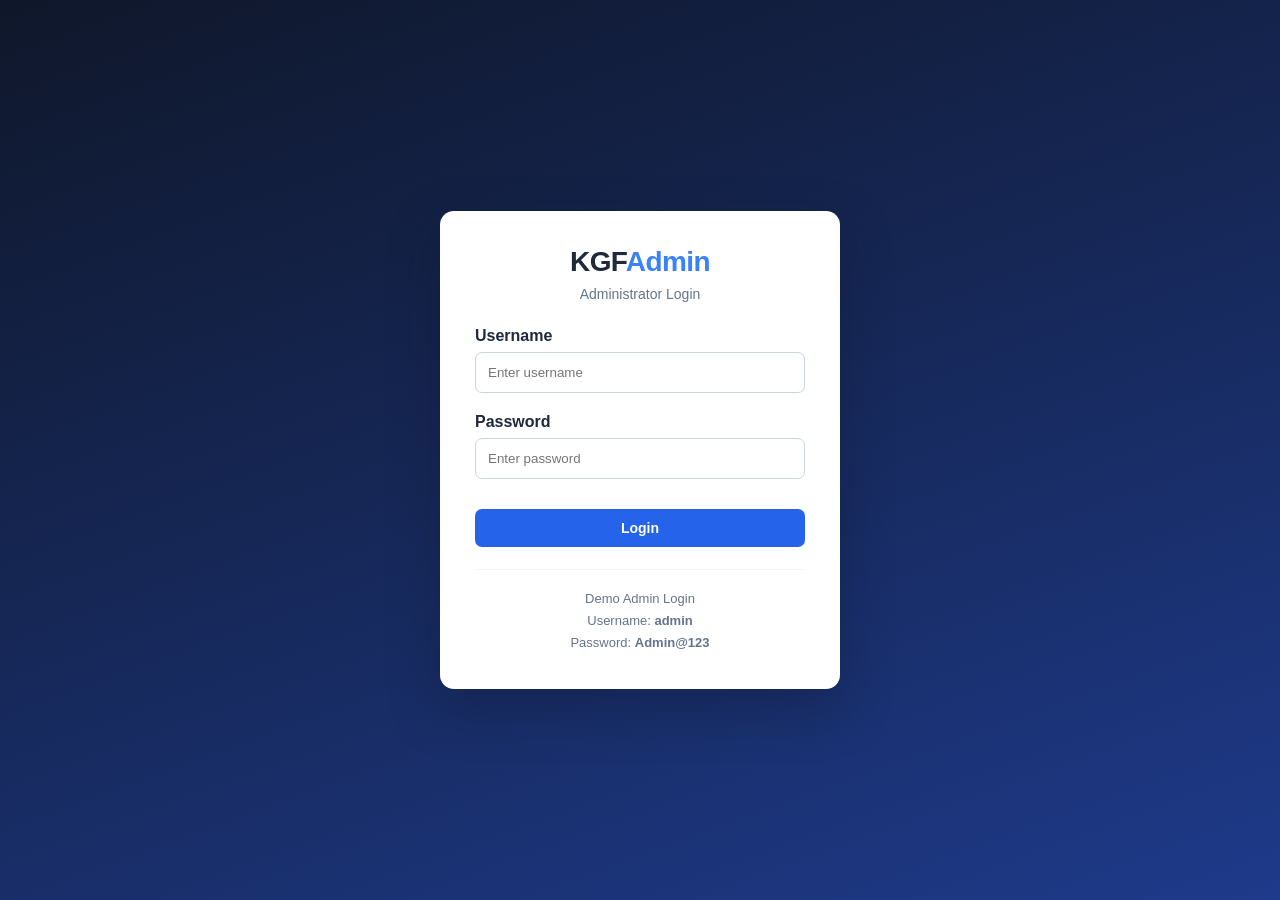
<file: index.html>
<!DOCTYPE html>
<html lang="en">
<head>
    <meta charset="UTF-8">
    <meta name="viewport" content="width=device-width, initial-scale=1.0">
    <title>KGF Admin - Dashboard</title>
    <link rel="stylesheet" href="css/base.css">
    <link rel="stylesheet" href="css/components.css">
    <link rel="stylesheet" href="css/dashboard.css">
    <link rel="stylesheet" href="css/complaints.css">
    <link rel="stylesheet" href="css/messages.css">
    <link rel="stylesheet" href="css/forms.css">
    <link rel="stylesheet" href="css/responsive.css">
</head>

<body>

<div class="sidebar">

    <div class="logo">KGF<span>Admin</span></div>

    <ul>
        <li><a href="index.html" class="active">Dashboard</a></li>
        <li><a href="investors.html">Investors</a></li>
        <li><a href="transactions.html">Transactions</a></li>
        <li><a href="complaints.html">Complaints</a></li>
        <li><a href="messages.html">Messages</a></li>
        <li><a href="settings.html">Settings</a></li>
    </ul>

    <button class="logout-btn" onclick="logout()">Logout</button>

</div>

<div class="main-content">

    <div class="topbar">

        <div>
            <h1>Dashboard</h1>
            <p class="topbar-subtitle" id="dashboardDate">Portfolio overview</p>
        </div>

        <div class="admin-profile">
            <span class="admin-avatar">AD</span>
            <span>Administrator</span>
        </div>

    </div>

    <div class="stats-grid">

        <div class="stat-card">
            <div class="stat-top">
                <h3>Total Investors</h3>
                <div class="stat-icon brand">◉</div>
            </div>
            <p>1,248</p>
            <div class="stat-footer">
                <span class="delta up">▲ 6.2%</span>
                <span>vs last quarter</span>
            </div>
        </div>

        <div class="stat-card">
            <div class="stat-top">
                <h3>Assets Under Management</h3>
                <div class="stat-icon success">₨</div>
            </div>
            <p>NRs 84.2M</p>
            <div class="stat-footer">
                <span class="delta up">▲ 9.4%</span>
                <span>year to date</span>
            </div>
        </div>

        <div class="stat-card">
            <div class="stat-top">
                <h3>Pending Requests</h3>
                <div class="stat-icon warning">◷</div>
            </div>
            <p id="kpiPending">0</p>
            <div class="stat-footer">
                <span class="delta down">▼ Awaiting action</span>
                <span>approval required</span>
            </div>
        </div>

        <div class="stat-card">
            <div class="stat-top">
                <h3>Open Complaints</h3>
                <div class="stat-icon danger">!</div>
            </div>
            <p id="kpiComplaints">0</p>
            <div class="stat-footer">
                <span class="delta flat">● Stable</span>
                <span>across all channels</span>
            </div>
        </div>

    </div>

    <div class="two-column">

        <div class="content-card chart-panel">

            <div class="card-header">
                <h2>Investment Growth</h2>

                <div class="chart-legend">
                    <span class="legend-item">
                        <span class="legend-swatch" style="background:#2563eb"></span>
                        Cumulative AUM
                    </span>
                </div>
            </div>

            <div class="chart-wrap" id="growthChart">
                <div class="chart-tooltip" id="growthTooltip"></div>
            </div>

            <div class="chart-summary">
                <div class="chart-summary-item">
                    <span>Quarterly inflow</span>
                    <strong>NRs 11.4M</strong>
                </div>
                <div class="chart-summary-item">
                    <span>Quarterly outflow</span>
                    <strong>NRs 4.1M</strong>
                </div>
                <div class="chart-summary-item">
                    <span>Net growth</span>
                    <strong style="color:var(--success-700)">+NRs 7.3M</strong>
                </div>
            </div>

        </div>

        <div class="content-card">

            <div class="card-header">
                <h2>Portfolio Allocation</h2>
                <a href="investors.html" class="small-link">View Investors</a>
            </div>

            <div class="allocation-layout" id="allocationChart"></div>

        </div>

    </div>

    <div class="two-column equal">

        <div class="content-card">

            <div class="card-header">
                <h2>Pending Requests</h2>
                <a href="transactions.html" class="small-link">Review All</a>
            </div>

            <div id="pendingRequests"></div>

        </div>

        <div class="content-card">

            <div class="card-header">
                <h2>Recent Activity</h2>
            </div>

            <div id="recentActivity"></div>

        </div>

    </div>

    <div class="content-card">

        <div class="card-header">
            <h2>Latest Transactions</h2>
            <a href="transactions.html" class="small-link">View All</a>
        </div>

        <table>
            <thead>
                <tr>
                    <th>Request ID</th>
                    <th>Investor</th>
                    <th>Type</th>
                    <th class="amount">Amount</th>
                    <th>Date</th>
                    <th>Status</th>
                </tr>
            </thead>
            <tbody id="latestTransactions"></tbody>
        </table>

    </div>

</div>

<script src="js/data.js"></script>
<script src="js/core.js"></script>
<script src="js/investors.js"></script>
<script src="js/transactions.js"></script>
<script src="js/dashboard.js"></script>
<script src="js/complaints.js"></script>
<script src="js/messages.js"></script>

</body>
</html>
</file>
<file: css/base.css>
/* KGF ADMIN - BASE / SHELL */

/* DESIGN TOKENS */

:root {

    /* NEUTRALS */
    --slate-50: #f8fafc;
    --slate-100: #f1f5f9;
    --slate-200: #e2e8f0;
    --slate-300: #cbd5e1;
    --slate-400: #94a3b8;
    --slate-500: #64748b;
    --slate-600: #475569;
    --slate-700: #334155;
    --slate-800: #1e293b;
    --slate-900: #0f172a;

    /* BRAND */
    --brand-50: #eff6ff;
    --brand-100: #dbeafe;
    --brand-400: #60a5fa;
    --brand-500: #3b82f6;
    --brand-600: #2563eb;
    --brand-700: #1d4ed8;
    --brand-900: #1e3a8a;

    /* SEMANTIC */
    --success-50: #ecfdf5;
    --success-500: #10b981;
    --success-600: #16a34a;
    --success-700: #15803d;
    --success-800: #166534;

    --warning-50: #fffbeb;
    --warning-500: #f59e0b;
    --warning-600: #d97706;
    --warning-700: #b45309;
    --warning-800: #92400e;

    --danger-50: #fef2f2;
    --danger-500: #ef4444;
    --danger-600: #dc2626;
    --danger-700: #b91c1c;
    --danger-800: #991b1b;

    --info-50: #ecfeff;
    --info-500: #06b6d4;
    --info-600: #0891b2;
    --info-800: #155e75;

    --violet-50: #f5f3ff;
    --violet-500: #8b5cf6;
    --violet-600: #7c3aed;
    --violet-800: #5b21b6;

    /* SURFACES */
    --page-bg: #f1f5f9;
    --card-bg: #ffffff;
    --border: #e2e8f0;
    --text: #1e293b;
    --text-muted: #64748b;
    --text-soft: #94a3b8;

    --shadow-sm: 0 1px 2px rgba(15, 23, 42, 0.06);
    --shadow-md: 0 2px 8px rgba(15, 23, 42, 0.06);
    --shadow-lg: 0 10px 30px rgba(15, 23, 42, 0.10);

    --radius-sm: 7px;
    --radius: 10px;
    --radius-lg: 14px;

}

* {
    margin: 0;
    padding: 0;
    box-sizing: border-box;
}

body {
    font-family: Arial, sans-serif;
    background: var(--page-bg);
    color: var(--text);
}

/* SIDEBAR */

.sidebar {
    width: 245px;
    height: 100vh;
    background: linear-gradient(180deg, var(--slate-900) 0%, #111c31 100%);
    position: fixed;
    left: 0;
    top: 0;
    padding: 25px 15px;
    color: white;
}

.logo {
    font-size: 25px;
    font-weight: bold;
    padding: 0 15px 30px;
    letter-spacing: -0.5px;
}

.logo span {
    color: var(--brand-400);
}

.sidebar ul {
    list-style: none;
}

.sidebar li {
    margin-bottom: 7px;
}

.sidebar a {
    display: block;
    text-decoration: none;
    color: var(--slate-300);
    padding: 13px 15px;
    border-radius: var(--radius-sm);
    transition: 0.2s;
    font-size: 14.5px;
}

.sidebar a:hover {
    background: rgba(255, 255, 255, 0.07);
    color: white;
}

.sidebar a.active {
    background: var(--brand-600);
    color: white;
    box-shadow: 0 4px 12px rgba(37, 99, 235, 0.4);
}

.logout-btn {
    position: absolute;
    bottom: 25px;
    left: 15px;
    width: calc(100% - 30px);
    padding: 12px;
    background: var(--danger-600);
    border: none;
    color: white;
    border-radius: var(--radius-sm);
    cursor: pointer;
    font-size: 15px;
    transition: 0.2s;
}

.logout-btn:hover {
    background: var(--danger-700);
}

/* MAIN */

.main-content {
    margin-left: 245px;
    padding: 25px;
}

.topbar {
    display: flex;
    justify-content: space-between;
    align-items: center;
    margin-bottom: 25px;
    gap: 20px;
}

.topbar h1 {
    font-size: 28px;
    letter-spacing: -0.6px;
}

.topbar-subtitle {
    color: var(--text-muted);
    font-size: 14px;
    margin-top: 4px;
}

.admin-profile {
    background: white;
    padding: 10px 16px;
    border-radius: 30px;
    border: 1px solid var(--border);
    box-shadow: var(--shadow-sm);
    display: flex;
    align-items: center;
    gap: 9px;
    font-size: 14px;
    font-weight: bold;
}

.admin-avatar {
    width: 26px;
    height: 26px;
    border-radius: 50%;
    background: var(--brand-600);
    color: white;
    display: flex;
    align-items: center;
    justify-content: center;
    font-size: 11px;
}
</file>
<file: css/components.css>
/* KGF ADMIN - COMPONENTS */

/* STATS */

.stats-grid {
    display: grid;
    grid-template-columns: repeat(4, 1fr);
    gap: 20px;
    margin-bottom: 25px;
}

.stat-card {
    background: var(--card-bg);
    padding: 20px 22px;
    border-radius: var(--radius);
    box-shadow: var(--shadow-md);
    border: 1px solid var(--border);
    position: relative;
    overflow: hidden;
    transition: 0.2s;
}

.stat-card:hover {
    transform: translateY(-2px);
    box-shadow: var(--shadow-lg);
}

.stat-top {
    display: flex;
    justify-content: space-between;
    align-items: flex-start;
    gap: 12px;
    margin-bottom: 14px;
}

.stat-card h3 {
    color: var(--text-muted);
    font-size: 13.5px;
    font-weight: bold;
    text-transform: uppercase;
    letter-spacing: 0.4px;
}

.stat-icon {
    width: 40px;
    height: 40px;
    border-radius: var(--radius-sm);
    display: flex;
    align-items: center;
    justify-content: center;
    font-size: 18px;
    flex-shrink: 0;
}

.stat-icon.brand { background: var(--brand-50); color: var(--brand-600); }
.stat-icon.success { background: var(--success-50); color: var(--success-600); }
.stat-icon.warning { background: var(--warning-50); color: var(--warning-600); }
.stat-icon.danger { background: var(--danger-50); color: var(--danger-600); }
.stat-icon.info { background: var(--info-50); color: var(--info-600); }
.stat-icon.violet { background: var(--violet-50); color: var(--violet-600); }

.stat-card p {
    font-size: 28px;
    font-weight: bold;
    letter-spacing: -0.8px;
    line-height: 1.1;
}

.stat-footer {
    display: flex;
    align-items: center;
    gap: 7px;
    margin-top: 9px;
    flex-wrap: wrap;
}

.stat-card span {
    color: var(--text-soft);
    font-size: 13px;
}

.delta {
    display: inline-flex;
    align-items: center;
    gap: 3px;
    padding: 3px 8px;
    border-radius: 20px;
    font-size: 12px;
    font-weight: bold;
}

.delta.up {
    background: var(--success-50);
    color: var(--success-700);
}

.delta.down {
    background: var(--danger-50);
    color: var(--danger-700);
}

.delta.flat {
    background: var(--slate-100);
    color: var(--slate-600);
}

/* CARDS */

.content-card {
    background: var(--card-bg);
    border-radius: var(--radius);
    padding: 22px;
    margin-bottom: 25px;
    box-shadow: var(--shadow-md);
    border: 1px solid var(--border);
}

.card-header {
    display: flex;
    justify-content: space-between;
    align-items: center;
    margin-bottom: 20px;
    gap: 12px;
}

.card-header h2 {
    font-size: 18px;
    letter-spacing: -0.3px;
}

.card-header .small-link,
.small-link {
    color: var(--brand-600);
    text-decoration: none;
    font-size: 14px;
    font-weight: bold;
}

.small-link:hover {
    color: var(--brand-700);
    text-decoration: underline;
}

/* TABLE */

table {
    width: 100%;
    border-collapse: collapse;
}

th {
    background: var(--slate-50);
    text-align: left;
    padding: 13px 14px;
    font-size: 12.5px;
    color: var(--text-muted);
    text-transform: uppercase;
    letter-spacing: 0.4px;
    border-bottom: 1px solid var(--border);
    white-space: nowrap;
}

td {
    padding: 14px;
    border-bottom: 1px solid var(--slate-100);
    font-size: 14px;
    vertical-align: middle;
}

tbody tr {
    transition: background 0.15s;
}

tbody tr:hover {
    background: var(--slate-50);
}

tbody tr:last-child td {
    border-bottom: none;
}

td.amount {
    font-weight: bold;
    text-align: right;
    font-variant-numeric: tabular-nums;
    white-space: nowrap;
}

th.amount {
    text-align: right;
}

.cell-strong {
    font-weight: bold;
}

.cell-sub {
    display: block;
    color: var(--text-soft);
    font-size: 12.5px;
    margin-top: 2px;
}

.table-person {
    display: flex;
    align-items: center;
    gap: 10px;
}

.table-person .avatar {
    width: 32px;
    height: 32px;
    font-size: 11.5px;
}

.type-badge {
    display: inline-flex;
    align-items: center;
    gap: 5px;
    padding: 4px 10px;
    border-radius: 20px;
    font-size: 12px;
    font-weight: bold;
    white-space: nowrap;
}

.type-badge.investment {
    background: var(--success-50);
    color: var(--success-700);
}

.type-badge.withdrawal {
    background: var(--warning-50);
    color: var(--warning-700);
}

.type-badge.transfer {
    background: var(--brand-50);
    color: var(--brand-700);
}

.type-badge.dividend {
    background: var(--violet-50);
    color: var(--violet-800);
}

/* STATUS */

.status {
    display: inline-block;
    padding: 5px 11px;
    border-radius: 20px;
    font-size: 12px;
    font-weight: bold;
    white-space: nowrap;
}

.status.pending {
    background: var(--warning-50);
    color: var(--warning-800);
}

.status.completed,
.status.active,
.status.approved {
    background: var(--success-50);
    color: var(--success-800);
}

.status.rejected {
    background: var(--danger-50);
    color: var(--danger-800);
}

.status.inprogress,
.status.processing {
    background: var(--brand-50);
    color: var(--brand-900);
}

/* BUTTONS */

.primary-btn {
    background: var(--brand-600);
    color: white;
    border: none;
    padding: 11px 18px;
    border-radius: var(--radius-sm);
    cursor: pointer;
    font-size: 14px;
    font-weight: bold;
    transition: 0.2s;
}

.primary-btn:hover {
    background: var(--brand-700);
    box-shadow: 0 4px 12px rgba(37, 99, 235, 0.35);
}

.view-btn {
    background: var(--slate-100);
    border: none;
    padding: 7px 12px;
    border-radius: 5px;
    cursor: pointer;
    font-size: 13px;
    color: var(--slate-700);
    transition: 0.2s;
}

.view-btn:hover {
    background: var(--slate-200);
}

.approve-btn {
    background: var(--success-600);
    color: white;
    border: none;
    padding: 7px 12px;
    border-radius: 5px;
    cursor: pointer;
    margin-right: 5px;
    font-size: 13px;
    font-weight: bold;
    transition: 0.2s;
}

.approve-btn:hover {
    background: var(--success-700);
}

.reject-btn {
    background: var(--danger-600);
    color: white;
    border: none;
    padding: 7px 12px;
    border-radius: 5px;
    cursor: pointer;
    font-size: 13px;
    font-weight: bold;
    transition: 0.2s;
}

.reject-btn:hover {
    background: var(--danger-700);
}

.approve-btn:disabled,
.reject-btn:disabled {
    background: var(--slate-200);
    color: var(--text-soft);
    cursor: not-allowed;
}

/* SEARCH */

.page-actions {
    display: flex;
    justify-content: space-between;
    align-items: center;
    margin-bottom: 20px;
    gap: 15px;
}

.page-actions input {
    width: 350px;
    padding: 11px 14px;
    border: 1px solid var(--slate-300);
    border-radius: 7px;
    outline: none;
}

.page-actions input:focus {
    border-color: #2563eb;
}

/* INFO BANNER */

.action-group {
    display: flex;
    align-items: center;
    gap: 10px;
}

.info-banner {
    display: flex;
    align-items: center;
    gap: 15px;
    background: var(--brand-50);
    border: 1px solid var(--brand-100);
    border-radius: var(--radius);
    padding: 16px 20px;
    margin-bottom: 20px;
}

.info-icon {
    width: 32px;
    height: 32px;
    flex-shrink: 0;
    border-radius: 50%;
    background: var(--brand-600);
    color: white;
    display: flex;
    align-items: center;
    justify-content: center;
    font-weight: bold;
    font-family: Georgia, serif;
}

.info-text {
    flex: 1;
}

.info-text h3 {
    font-size: 15px;
    margin-bottom: 3px;
    color: var(--brand-900);
}

.info-text p {
    font-size: 13.5px;
    line-height: 1.5;
    color: var(--slate-600);
}

.info-banner .view-btn {
    flex-shrink: 0;
}

/* MODAL */

.modal-overlay {
    display: none;
    position: fixed;
    inset: 0;
    background: rgba(17, 24, 39, 0.6);
    z-index: 100;
    overflow-y: auto;
    padding: 40px 15px;
}

.modal-overlay.active {
    display: flex;
    justify-content: center;
    align-items: flex-start;
}

.modal {
    background: white;
    width: 100%;
    max-width: 520px;
    border-radius: 10px;
    padding: 22px;
    box-shadow: 0 10px 30px rgba(0, 0, 0, 0.2);
}

.modal-header {
    display: flex;
    justify-content: space-between;
    align-items: center;
    margin-bottom: 20px;
}

.modal-header h2 {
    font-size: 20px;
}

.modal-close {
    background: transparent;
    border: none;
    font-size: 26px;
    line-height: 1;
    color: var(--slate-500);
    cursor: pointer;
}

.modal-close:hover {
    color: var(--slate-900);
}

.modal-actions {
    display: flex;
    justify-content: flex-end;
    gap: 10px;
}

/* ACTIVITY */

.activity {
    padding: 15px 0;
    border-bottom: 1px solid var(--slate-100);
    display: flex;
    gap: 13px;
    align-items: flex-start;
}

.activity:last-child {
    border-bottom: none;
    padding-bottom: 0;
}

.activity p {
    margin-bottom: 5px;
    font-size: 14.5px;
    line-height: 1.5;
}

.activity small {
    color: var(--text-soft);
    font-size: 12.5px;
}

.activity-icon {
    width: 34px;
    height: 34px;
    border-radius: 50%;
    display: flex;
    align-items: center;
    justify-content: center;
    font-size: 14px;
    flex-shrink: 0;
}

.activity-icon.brand { background: var(--brand-50); color: var(--brand-600); }
.activity-icon.success { background: var(--success-50); color: var(--success-600); }
.activity-icon.warning { background: var(--warning-50); color: var(--warning-600); }
.activity-icon.danger { background: var(--danger-50); color: var(--danger-600); }

/* NOTIFICATIONS */

.notification-actions {
    display: flex;
    justify-content: flex-end;
    margin-bottom: 20px;
}

.notifications-list {
    display: flex;
    flex-direction: column;
    gap: 15px;
}

.notification-item {
    background: white;
    padding: 20px;
    border-radius: 10px;
    display: flex;
    gap: 15px;
    align-items: center;
    box-shadow: 0 2px 8px rgba(0, 0, 0, 0.05);
}

.notification-icon-box {
    width: 40px;
    height: 40px;
    background: #dbeafe;
    color: #2563eb;
    border-radius: 50%;
    display: flex;
    align-items: center;
    justify-content: center;
    font-weight: bold;
}

/* EMPTY STATE */

.empty-state {
    display: none;
    flex-direction: column;
    align-items: center;
    gap: 8px;
    padding: 55px 20px;
    text-align: center;
}

.empty-state.visible {
    display: flex;
}

.empty-state .empty-icon {
    width: 56px;
    height: 56px;
    border-radius: 50%;
    background: var(--slate-100);
    color: var(--slate-400);
    display: flex;
    align-items: center;
    justify-content: center;
    font-size: 24px;
    margin-bottom: 5px;
}

.empty-state h3 {
    font-size: 17px;
}

.empty-state p {
    color: var(--slate-400);
    font-size: 14px;
    max-width: 340px;
}
</file>
<file: css/dashboard.css>
/* KGF ADMIN - DASHBOARD */

/* DASHBOARD LAYOUT */

.two-column {
    display: grid;
    grid-template-columns: 1fr 1.5fr;
    gap: 25px;
}

.two-column.equal {
    grid-template-columns: 1fr 1fr;
}

/* CHART */

.chart-panel .card-header {
    margin-bottom: 8px;
}

.chart-legend {
    display: flex;
    gap: 16px;
    align-items: center;
}

.legend-item {
    display: flex;
    align-items: center;
    gap: 6px;
    color: var(--text-muted);
    font-size: 13px;
}

.legend-swatch {
    width: 10px;
    height: 10px;
    border-radius: 3px;
}

.chart-wrap {
    position: relative;
    width: 100%;
}

.chart-wrap svg {
    display: block;
    width: 100%;
    height: auto;
    overflow: visible;
}

.chart-grid-line {
    stroke: var(--slate-200);
    stroke-width: 1;
    stroke-dasharray: 4 4;
}

.chart-axis-label {
    fill: var(--text-soft);
    font-size: 11px;
    font-family: Arial, sans-serif;
}

.chart-tooltip {
    position: absolute;
    pointer-events: none;
    background: var(--slate-900);
    color: white;
    padding: 8px 11px;
    border-radius: var(--radius-sm);
    font-size: 12.5px;
    line-height: 1.45;
    transform: translate(-50%, -115%);
    white-space: nowrap;
    opacity: 0;
    transition: opacity 0.15s;
    z-index: 5;
    box-shadow: var(--shadow-lg);
}

.chart-tooltip.visible {
    opacity: 1;
}

.chart-tooltip strong {
    display: block;
    font-size: 13px;
}

.chart-summary {
    display: flex;
    gap: 28px;
    flex-wrap: wrap;
    margin-top: 18px;
    padding-top: 16px;
    border-top: 1px solid var(--slate-100);
}

.chart-summary-item span {
    display: block;
    color: var(--text-soft);
    font-size: 12.5px;
    margin-bottom: 3px;
}

.chart-summary-item strong {
    font-size: 17px;
    letter-spacing: -0.3px;
}

/* ALLOCATION */

.allocation-layout {
    display: flex;
    align-items: center;
    gap: 24px;
    flex-wrap: wrap;
}

.donut-wrap {
    position: relative;
    width: 168px;
    height: 168px;
    flex-shrink: 0;
}

.donut-wrap svg {
    transform: rotate(-90deg);
}

.donut-center {
    position: absolute;
    inset: 0;
    display: flex;
    flex-direction: column;
    align-items: center;
    justify-content: center;
    gap: 2px;
    text-align: center;
}

.donut-center span {
    color: var(--text-soft);
    font-size: 12px;
}

.donut-center strong {
    font-size: 21px;
    letter-spacing: -0.5px;
}

.allocation-list {
    flex: 1;
    min-width: 190px;
    display: flex;
    flex-direction: column;
    gap: 12px;
}

.allocation-row {
    display: flex;
    align-items: center;
    gap: 10px;
}

.allocation-row .legend-swatch {
    width: 11px;
    height: 11px;
    border-radius: 3px;
    flex-shrink: 0;
}

.allocation-name {
    flex: 1;
    font-size: 14px;
}

.allocation-bar {
    width: 74px;
    height: 6px;
    background: var(--slate-100);
    border-radius: 3px;
    overflow: hidden;
}

.allocation-bar i {
    display: block;
    height: 100%;
    border-radius: 3px;
}

.allocation-pct {
    width: 44px;
    text-align: right;
    font-size: 13.5px;
    font-weight: bold;
    font-variant-numeric: tabular-nums;
}

/* PENDING REQUESTS */

.request-item {
    display: flex;
    align-items: center;
    gap: 13px;
    padding: 14px 0;
    border-bottom: 1px solid var(--slate-100);
}

.request-item:last-child {
    border-bottom: none;
    padding-bottom: 0;
}

.request-main {
    flex: 1;
    min-width: 0;
}

.request-main strong {
    font-size: 14.5px;
}

.request-main span {
    display: block;
    color: var(--text-soft);
    font-size: 12.5px;
    margin-top: 3px;
}

.request-amount {
    text-align: right;
    white-space: nowrap;
}

.request-amount strong {
    display: block;
    font-size: 15px;
    font-variant-numeric: tabular-nums;
}

.request-amount span {
    display: block;
    font-size: 12px;
    color: var(--text-soft);
    margin-top: 3px;
}
</file>
<file: css/complaints.css>
/* KGF ADMIN - COMPLAINTS */

/* COMPLAINTS */

.summary-grid {
    grid-template-columns: repeat(3, 1fr);
}

.filter-select {
    padding: 11px 14px;
    border: 1px solid var(--slate-300);
    border-radius: 7px;
    background: white;
    font-size: 14px;
    color: #1f2937;
    outline: none;
    cursor: pointer;
}

.filter-select:focus {
    border-color: #2563eb;
}

.filter-bar {
    display: flex;
    flex-wrap: wrap;
    gap: 8px;
    margin-bottom: 20px;
}

.filter-chip {
    background: white;
    border: 1px solid var(--slate-200);
    color: var(--slate-600);
    padding: 8px 15px;
    border-radius: 20px;
    cursor: pointer;
    font-size: 13px;
    transition: 0.2s;
}

.filter-chip:hover {
    border-color: #2563eb;
    color: #2563eb;
}

.filter-chip.active {
    background: #2563eb;
    border-color: #2563eb;
    color: white;
}

.filter-chip .chip-count {
    opacity: 0.7;
    margin-left: 5px;
    font-size: 12px;
}

.result-count {
    color: var(--slate-400);
    font-size: 13px;
}

.complaints-container {
    display: flex;
    flex-direction: column;
    gap: 15px;
}

.complaint-card {
    --accent: #f59e0b;
    background: white;
    border: 1px solid var(--slate-200);
    border-left: 4px solid var(--accent);
    border-radius: 10px;
    display: flex;
    box-shadow: 0 2px 8px rgba(0, 0, 0, 0.04);
    overflow: hidden;
    transition: 0.2s;
}

.complaint-card:hover {
    box-shadow: 0 6px 18px rgba(0, 0, 0, 0.08);
    transform: translateY(-1px);
}

.complaint-card[data-status="Open"] {
    --accent: #dc2626;
}

.complaint-card[data-status="In Progress"] {
    --accent: #2563eb;
}

.complaint-card[data-status="Resolved"] {
    --accent: #16a34a;
}

.complaint-card:hover .avatar {
    background: var(--accent);
    color: white;
}

.complaint-main {
    flex: 1;
    padding: 18px 20px;
}

.complaint-top {
    display: flex;
    justify-content: space-between;
    align-items: flex-start;
    gap: 15px;
}

.complaint-identity {
    display: flex;
    align-items: center;
    gap: 12px;
    min-width: 0;
}

.avatar {
    width: 38px;
    height: 38px;
    flex-shrink: 0;
    background: var(--slate-100);
    color: var(--slate-500);
    border-radius: 50%;
    display: flex;
    align-items: center;
    justify-content: center;
    font-weight: bold;
    font-size: 13px;
    transition: 0.2s;
}

.avatar.admin {
    background: #2563eb;
    color: white;
}

.complaint-identity h3 {
    font-size: 16px;
    margin-bottom: 4px;
    overflow-wrap: anywhere;
}

.complaint-meta {
    color: var(--slate-400);
    font-size: 13px;
}

.complaint-meta strong {
    color: var(--slate-500);
}

.complaint-tags {
    display: flex;
    align-items: center;
    gap: 8px;
    flex-shrink: 0;
    flex-wrap: wrap;
    justify-content: flex-end;
}

.badge {
    padding: 4px 10px;
    border-radius: 20px;
    font-size: 11px;
    font-weight: bold;
    letter-spacing: 0.3px;
    text-transform: uppercase;
}

.badge.high {
    background: #fee2e2;
    color: #991b1b;
}

.badge.medium {
    background: #fef3c7;
    color: #92400e;
}

.badge.low {
    background: #e0e7ff;
    color: #3730a3;
}

.category-badge {
    background: var(--slate-100);
    color: var(--slate-600);
    padding: 4px 10px;
    border-radius: 20px;
    font-size: 12px;
    font-weight: bold;
}

.complaint-detail {
    color: var(--slate-600);
    font-size: 14px;
    line-height: 1.55;
    margin: 14px 0 16px;
    padding-left: 50px;
}

.complaint-actions {
    display: flex;
    flex-wrap: wrap;
    gap: 8px;
    padding-left: 50px;
}

.ghost-btn {
    background: white;
    border: 1px solid var(--slate-300);
    color: var(--slate-600);
    padding: 7px 12px;
    border-radius: 5px;
    cursor: pointer;
    font-size: 13px;
}

.ghost-btn:hover {
    border-color: #2563eb;
    color: #2563eb;
}

.ghost-btn.success {
    color: #166534;
    border-color: #bbf7d0;
}

.ghost-btn.success:hover {
    background: #dcfce7;
    border-color: #16a34a;
    color: #166534;
}
</file>
<file: css/messages.css>
/* KGF ADMIN - MESSAGES INBOX */

/* MESSAGES INBOX */

.inbox {
    display: grid;
    grid-template-columns: 340px 1fr;
    gap: 20px;
    align-items: start;
}

.inbox-panel {
    background: white;
    border-radius: 10px;
    box-shadow: 0 2px 8px rgba(0, 0, 0, 0.05);
    overflow: hidden;
}

.inbox-panel-header {
    padding: 16px 18px;
    border-bottom: 1px solid #eee;
    display: flex;
    justify-content: space-between;
    align-items: center;
    gap: 10px;
}

.inbox-panel-header h2 {
    font-size: 16px;
}

.inbox-search {
    padding: 16px 18px;
    border-bottom: 1px solid #eee;
}

.inbox-search input {
    width: 100%;
    padding: 10px 13px;
    border: 1px solid var(--slate-300);
    border-radius: 7px;
    outline: none;
    font-size: 14px;
}

.inbox-search input:focus {
    border-color: #2563eb;
}

.conversation-list {
    max-height: 620px;
    overflow-y: auto;
}

.conversation-item {
    display: flex;
    gap: 12px;
    padding: 15px 18px;
    border-bottom: 1px solid var(--slate-100);
    cursor: pointer;
    transition: background 0.15s;
    text-align: left;
    width: 100%;
    border-left: 3px solid transparent;
    background: white;
    font-family: inherit;
}

.conversation-item:hover {
    background: var(--slate-50);
}

.conversation-item.active {
    background: #eff6ff;
    border-left-color: #2563eb;
}

.conversation-body {
    flex: 1;
    min-width: 0;
}

.conversation-top {
    display: flex;
    justify-content: space-between;
    align-items: baseline;
    gap: 10px;
    margin-bottom: 4px;
}

.conversation-top strong {
    font-size: 14px;
    overflow-wrap: anywhere;
}

.conversation-item.active .conversation-top strong {
    color: #1d4ed8;
}

.conversation-time {
    color: var(--slate-400);
    font-size: 12px;
    white-space: nowrap;
}

.conversation-preview {
    display: block;
    color: var(--slate-500);
    font-size: 13px;
    overflow: hidden;
    text-overflow: ellipsis;
    white-space: nowrap;
}

.conversation-tags {
    display: flex;
    gap: 6px;
    margin-top: 7px;
    align-items: center;
}

.unread-dot {
    width: 8px;
    height: 8px;
    background: #2563eb;
    border-radius: 50%;
    flex-shrink: 0;
    margin-top: 5px;
}

.thread-panel {
    display: flex;
    flex-direction: column;
    min-height: 620px;
}

.thread-header {
    padding: 18px 20px;
    border-bottom: 1px solid #eee;
}

.thread-header h2 {
    font-size: 18px;
    margin-bottom: 5px;
}

.thread-header p {
    color: var(--slate-400);
    font-size: 13px;
}

.thread-messages {
    flex: 1;
    padding: 20px;
    display: flex;
    flex-direction: column;
    gap: 14px;
    overflow-y: auto;
    max-height: 460px;
    background: var(--slate-50);
}

.message-row {
    display: flex;
    gap: 10px;
    align-items: flex-end;
    max-width: 78%;
}

.message-row.admin {
    margin-left: auto;
    flex-direction: row-reverse;
}

.message-bubble {
    background: white;
    border: 1px solid var(--slate-200);
    padding: 11px 14px;
    border-radius: 14px;
    border-bottom-left-radius: 4px;
    font-size: 14px;
    line-height: 1.5;
    color: #1f2937;
    overflow-wrap: anywhere;
}

.message-row.admin .message-bubble {
    background: #2563eb;
    border-color: #2563eb;
    color: white;
    border-radius: 14px;
    border-bottom-right-radius: 4px;
}

.message-meta {
    font-size: 11px;
    color: var(--slate-400);
    margin-top: 5px;
    white-space: nowrap;
}

.message-row.admin .message-meta {
    text-align: right;
}

.composer {
    padding: 16px 20px;
    border-top: 1px solid #eee;
}

.composer textarea {
    width: 100%;
    min-height: 85px;
    padding: 12px;
    border: 1px solid var(--slate-300);
    border-radius: 7px;
    outline: none;
    resize: vertical;
    font-family: inherit;
    font-size: 14px;
}

.composer textarea:focus {
    border-color: #2563eb;
}

.composer-actions {
    display: flex;
    justify-content: space-between;
    align-items: center;
    margin-top: 12px;
    gap: 10px;
}

.composer-hint {
    color: var(--slate-400);
    font-size: 12px;
}
</file>
<file: css/forms.css>
/* KGF ADMIN - FORMS / LOGIN */

/* LOGIN */

.login-page {
    min-height: 100vh;
    width: 100%;
    background: linear-gradient(160deg, var(--slate-900) 0%, var(--brand-900) 100%);
    display: flex;
    justify-content: center;
    align-items: center;
    padding: 25px;
}

.login-card {
    width: 400px;
    max-width: 100%;
    background: white;
    padding: 35px;
    border-radius: var(--radius-lg);
    box-shadow: 0 20px 50px rgba(15, 23, 42, 0.35);
}

.login-logo {
    text-align: center;
    margin-bottom: 25px;
}

.login-logo h2 {
    font-size: 28px;
    letter-spacing: -0.6px;
}

.login-logo span {
    color: var(--brand-500);
}

.login-logo p {
    color: var(--text-muted);
    margin-top: 8px;
    font-size: 14px;
}

.login-error {
    display: none;
    margin-top: 15px;
    padding: 11px;
    border-radius: var(--radius-sm);
    background: var(--danger-50);
    color: var(--danger-800);
    font-size: 14px;
    text-align: center;
    font-weight: bold;
}

.login-info {
    margin-top: 22px;
    padding-top: 18px;
    border-top: 1px solid var(--slate-100);
    text-align: center;
    color: var(--text-muted);
    font-size: 13px;
    line-height: 1.7;
}

/* SETTINGS */

.settings-container {
    max-width: 700px;
}

.form-group {
    margin-bottom: 20px;
}

.form-group label {
    display: block;
    margin-bottom: 7px;
    font-weight: bold;
}

.form-group input {
    width: 100%;
    padding: 12px;
    border: 1px solid var(--slate-300);
    border-radius: 7px;
    outline: none;
}

.form-group input:focus {
    border-color: #2563eb;
}

.form-group select {
    width: 100%;
    padding: 12px;
    border: 1px solid var(--slate-300);
    border-radius: 7px;
    outline: none;
    background: white;
    font-size: 14px;
}

.form-group select:focus {
    border-color: #2563eb;
}
</file>
<file: css/responsive.css>
/* KGF ADMIN - RESPONSIVE */

/* RESPONSIVE */

@media (max-width: 1100px) {

    .stats-grid {
        grid-template-columns: repeat(2, 1fr);
    }

    .summary-grid {
        grid-template-columns: repeat(3, 1fr);
    }

    .two-column {
        grid-template-columns: 1fr;
    }

    .inbox {
        grid-template-columns: 280px 1fr;
    }

}

@media (max-width: 700px) {

    .sidebar {
        width: 200px;
    }

    .main-content {
        margin-left: 200px;
        padding: 15px;
    }

    .stats-grid,
    .summary-grid {
        grid-template-columns: 1fr;
    }

    .topbar {
        flex-direction: column;
        align-items: flex-start;
        gap: 15px;
    }

    .page-actions {
        flex-direction: column;
        align-items: stretch;
    }

    .page-actions input {
        width: 100%;
    }

    .action-group {
        flex-direction: column;
        align-items: stretch;
    }

    .action-group button {
        width: 100%;
    }

    .info-banner {
        flex-direction: column;
        align-items: flex-start;
        gap: 12px;
    }

    .info-banner .view-btn {
        width: 100%;
    }

    table {
        min-width: 700px;
    }

    .content-card {
        overflow-x: auto;
    }

    .complaint-card {
        flex-direction: column;
    }

    .complaint-top {
        flex-direction: column;
        gap: 10px;
    }

    .complaint-tags {
        justify-content: flex-start;
    }

    .complaint-detail,
    .complaint-actions {
        padding-left: 0;
    }

    .inbox {
        grid-template-columns: 1fr;
    }

    .conversation-list,
    .thread-panel {
        max-height: none;
    }

    .thread-messages {
        max-height: none;
    }

    .message-row {
        max-width: 92%;
    }

    .composer-actions {
        flex-direction: column;
        align-items: stretch;
    }

}
</file>
